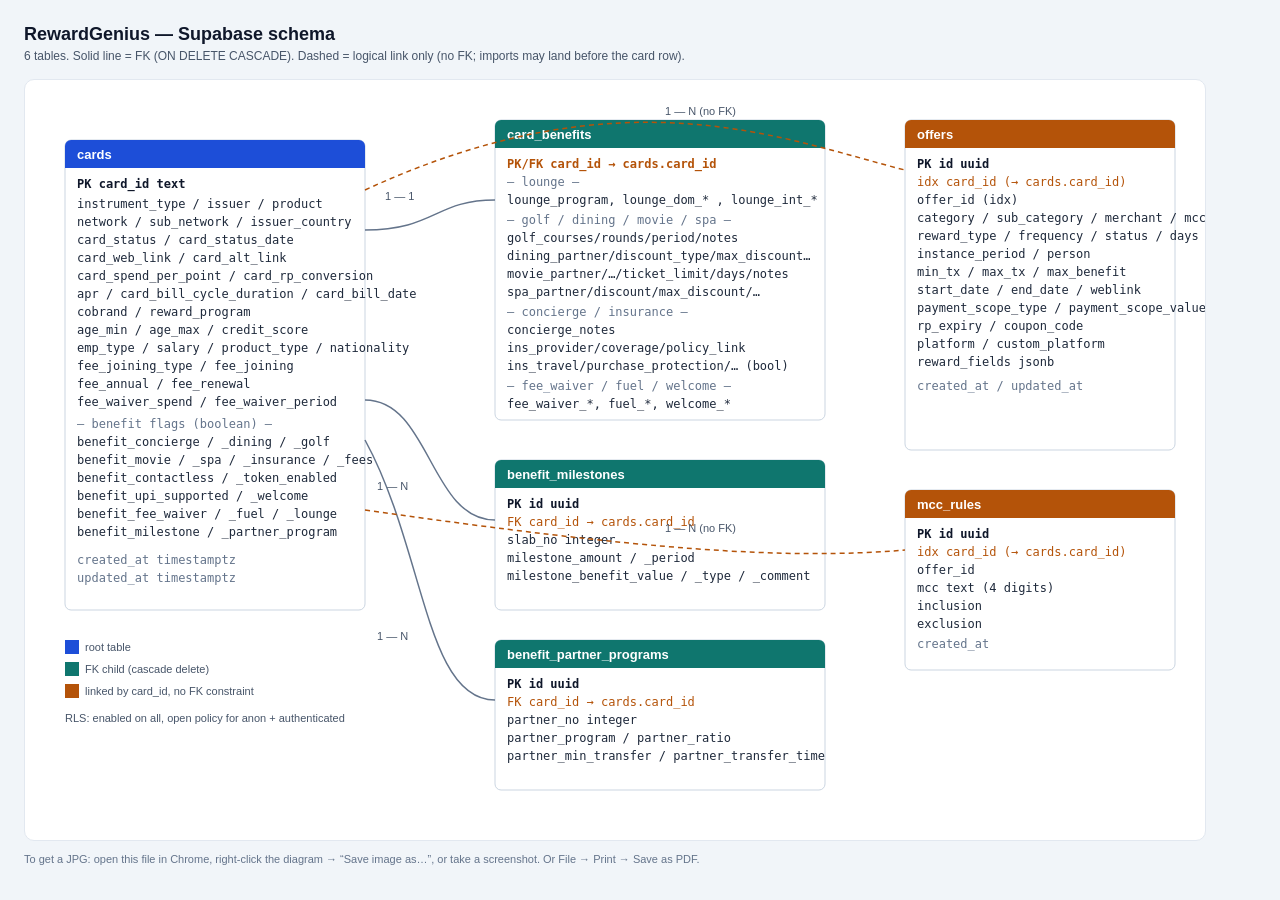
<file: docs/erd.html>
<!DOCTYPE html>
<html lang="en">
<head>
<meta charset="UTF-8" />
<title>RewardGenius — Database ERD</title>
<style>
  body { margin: 0; background: #f1f5f9; font-family: -apple-system, Segoe UI, Roboto, sans-serif; }
  .wrap { padding: 24px; }
  h1 { font-size: 18px; margin: 0 0 4px; color: #0f172a; }
  p.sub { margin: 0 0 16px; color: #475569; font-size: 12px; }
  .hint { margin: 12px 0 0; color: #64748b; font-size: 11px; }
  svg { background: #fff; border: 1px solid #e2e8f0; border-radius: 10px; display: block; }
  .tbl-title { font: 700 13px Segoe UI, sans-serif; fill: #fff; }
  .tbl-hdr-cards { fill: #1d4ed8; }
  .tbl-hdr-child { fill: #0f766e; }
  .tbl-hdr-loose { fill: #b45309; }
  .tbl-box { fill: #fff; stroke: #cbd5e1; stroke-width: 1; }
  .col { font: 12px Consolas, monospace; fill: #1e293b; }
  .col.pk { font-weight: 700; fill: #0f172a; }
  .col.fk { fill: #b45309; }
  .col.muted { fill: #64748b; }
  .rel { stroke: #64748b; stroke-width: 1.5; fill: none; }
  .rel.loose { stroke-dasharray: 5 4; stroke: #b45309; }
  .rellbl { font: 11px Segoe UI, sans-serif; fill: #475569; }
  .legend { font: 11px Segoe UI, sans-serif; fill: #475569; }
</style>
</head>
<body>
<div class="wrap">
  <h1>RewardGenius — Supabase schema</h1>
  <p class="sub">6 tables. Solid line = FK (ON DELETE CASCADE). Dashed = logical link only (no FK; imports may land before the card row).</p>

<svg width="1180" height="760" viewBox="0 0 1180 760" xmlns="http://www.w3.org/2000/svg">

  <!-- ============ cards ============ -->
  <g transform="translate(40,60)">
    <rect class="tbl-box" x="0" y="0" width="300" height="470" rx="6" />
    <rect class="tbl-hdr-cards" x="0" y="0" width="300" height="28" rx="6" />
    <rect class="tbl-hdr-cards" x="0" y="14" width="300" height="14" />
    <text class="tbl-title" x="12" y="19">cards</text>
    <text class="col pk"    x="12" y="48">PK  card_id            text</text>
    <text class="col"       x="12" y="68">instrument_type / issuer / product</text>
    <text class="col"       x="12" y="86">network / sub_network / issuer_country</text>
    <text class="col"       x="12" y="104">card_status / card_status_date</text>
    <text class="col"       x="12" y="122">card_web_link / card_alt_link</text>
    <text class="col"       x="12" y="140">card_spend_per_point / card_rp_conversion</text>
    <text class="col"       x="12" y="158">apr / card_bill_cycle_duration / card_bill_date</text>
    <text class="col"       x="12" y="176">cobrand / reward_program</text>
    <text class="col"       x="12" y="194">age_min / age_max / credit_score</text>
    <text class="col"       x="12" y="212">emp_type / salary / product_type / nationality</text>
    <text class="col"       x="12" y="230">fee_joining_type / fee_joining</text>
    <text class="col"       x="12" y="248">fee_annual / fee_renewal</text>
    <text class="col"       x="12" y="266">fee_waiver_spend / fee_waiver_period</text>
    <text class="col muted" x="12" y="288">— benefit flags (boolean) —</text>
    <text class="col"       x="12" y="306">benefit_concierge / _dining / _golf</text>
    <text class="col"       x="12" y="324">benefit_movie / _spa / _insurance / _fees</text>
    <text class="col"       x="12" y="342">benefit_contactless / _token_enabled</text>
    <text class="col"       x="12" y="360">benefit_upi_supported / _welcome</text>
    <text class="col"       x="12" y="378">benefit_fee_waiver / _fuel / _lounge</text>
    <text class="col"       x="12" y="396">benefit_milestone / _partner_program</text>
    <text class="col muted" x="12" y="424">created_at   timestamptz</text>
    <text class="col muted" x="12" y="442">updated_at   timestamptz</text>
  </g>

  <!-- ============ card_benefits (1:1) ============ -->
  <g transform="translate(470,40)">
    <rect class="tbl-box" x="0" y="0" width="330" height="300" rx="6" />
    <rect class="tbl-hdr-child" x="0" y="0" width="330" height="28" rx="6" />
    <rect class="tbl-hdr-child" x="0" y="14" width="330" height="14" />
    <text class="tbl-title" x="12" y="19">card_benefits</text>
    <text class="col pk fk" x="12" y="48">PK/FK  card_id   → cards.card_id</text>
    <text class="col muted" x="12" y="66">— lounge —</text>
    <text class="col"       x="12" y="84">lounge_program, lounge_dom_* , lounge_int_*</text>
    <text class="col muted" x="12" y="104">— golf / dining / movie / spa —</text>
    <text class="col"       x="12" y="122">golf_courses/rounds/period/notes</text>
    <text class="col"       x="12" y="140">dining_partner/discount_type/max_discount…</text>
    <text class="col"       x="12" y="158">movie_partner/…/ticket_limit/days/notes</text>
    <text class="col"       x="12" y="176">spa_partner/discount/max_discount/…</text>
    <text class="col muted" x="12" y="196">— concierge / insurance —</text>
    <text class="col"       x="12" y="214">concierge_notes</text>
    <text class="col"       x="12" y="232">ins_provider/coverage/policy_link</text>
    <text class="col"       x="12" y="250">ins_travel/purchase_protection/… (bool)</text>
    <text class="col muted" x="12" y="270">— fee_waiver / fuel / welcome —</text>
    <text class="col"       x="12" y="288">fee_waiver_*, fuel_*, welcome_*</text>
  </g>

  <!-- ============ benefit_milestones (N:1) ============ -->
  <g transform="translate(470,380)">
    <rect class="tbl-box" x="0" y="0" width="330" height="150" rx="6" />
    <rect class="tbl-hdr-child" x="0" y="0" width="330" height="28" rx="6" />
    <rect class="tbl-hdr-child" x="0" y="14" width="330" height="14" />
    <text class="tbl-title" x="12" y="19">benefit_milestones</text>
    <text class="col pk"    x="12" y="48">PK  id          uuid</text>
    <text class="col fk"    x="12" y="66">FK  card_id     → cards.card_id</text>
    <text class="col"       x="12" y="84">slab_no   integer</text>
    <text class="col"       x="12" y="102">milestone_amount / _period</text>
    <text class="col"       x="12" y="120">milestone_benefit_value / _type / _comment</text>
  </g>

  <!-- ============ benefit_partner_programs (N:1) ============ -->
  <g transform="translate(470,560)">
    <rect class="tbl-box" x="0" y="0" width="330" height="150" rx="6" />
    <rect class="tbl-hdr-child" x="0" y="0" width="330" height="28" rx="6" />
    <rect class="tbl-hdr-child" x="0" y="14" width="330" height="14" />
    <text class="tbl-title" x="12" y="19">benefit_partner_programs</text>
    <text class="col pk"    x="12" y="48">PK  id          uuid</text>
    <text class="col fk"    x="12" y="66">FK  card_id     → cards.card_id</text>
    <text class="col"       x="12" y="84">partner_no   integer</text>
    <text class="col"       x="12" y="102">partner_program / partner_ratio</text>
    <text class="col"       x="12" y="120">partner_min_transfer / partner_transfer_time</text>
  </g>

  <!-- ============ offers (N:1 loose) ============ -->
  <g transform="translate(880,40)">
    <rect class="tbl-box" x="0" y="0" width="270" height="330" rx="6" />
    <rect class="tbl-hdr-loose" x="0" y="0" width="270" height="28" rx="6" />
    <rect class="tbl-hdr-loose" x="0" y="14" width="270" height="14" />
    <text class="tbl-title" x="12" y="19">offers</text>
    <text class="col pk"    x="12" y="48">PK  id            uuid</text>
    <text class="col fk"    x="12" y="66">idx card_id       (→ cards.card_id)</text>
    <text class="col"      x="12" y="84">offer_id  (idx)</text>
    <text class="col"      x="12" y="102">category / sub_category / merchant / mcc</text>
    <text class="col"      x="12" y="120">reward_type / frequency / status / days</text>
    <text class="col"      x="12" y="138">instance_period / person</text>
    <text class="col"      x="12" y="156">min_tx / max_tx / max_benefit</text>
    <text class="col"      x="12" y="174">start_date / end_date / weblink</text>
    <text class="col"      x="12" y="192">payment_scope_type / payment_scope_value</text>
    <text class="col"      x="12" y="210">rp_expiry / coupon_code</text>
    <text class="col"      x="12" y="228">platform / custom_platform</text>
    <text class="col"      x="12" y="246">reward_fields   jsonb</text>
    <text class="col muted" x="12" y="270">created_at / updated_at</text>
  </g>

  <!-- ============ mcc_rules (N:1 loose) ============ -->
  <g transform="translate(880,410)">
    <rect class="tbl-box" x="0" y="0" width="270" height="180" rx="6" />
    <rect class="tbl-hdr-loose" x="0" y="0" width="270" height="28" rx="6" />
    <rect class="tbl-hdr-loose" x="0" y="14" width="270" height="14" />
    <text class="tbl-title" x="12" y="19">mcc_rules</text>
    <text class="col pk"    x="12" y="48">PK  id          uuid</text>
    <text class="col fk"    x="12" y="66">idx card_id     (→ cards.card_id)</text>
    <text class="col"      x="12" y="84">offer_id</text>
    <text class="col"      x="12" y="102">mcc         text (4 digits)</text>
    <text class="col"      x="12" y="120">inclusion</text>
    <text class="col"      x="12" y="138">exclusion</text>
    <text class="col muted" x="12" y="158">created_at</text>
  </g>

  <!-- ============ relationship lines ============ -->
  <!-- cards -> card_benefits (1:1) -->
  <path class="rel" d="M340,150 C410,150 410,120 470,120" />
  <text class="rellbl" x="360" y="120">1 — 1</text>
  <!-- cards -> benefit_milestones (1:N) -->
  <path class="rel" d="M340,320 C405,320 405,440 470,440" />
  <text class="rellbl" x="352" y="410">1 — N</text>
  <!-- cards -> benefit_partner_programs (1:N) -->
  <path class="rel" d="M340,360 C400,470 400,620 470,620" />
  <text class="rellbl" x="352" y="560">1 — N</text>
  <!-- cards -> offers (loose 1:N) -->
  <path class="rel loose" d="M340,110 C600,-10 760,60 880,90" />
  <text class="rellbl" x="640" y="35">1 — N (no FK)</text>
  <!-- cards -> mcc_rules (loose 1:N) -->
  <path class="rel loose" d="M340,430 C620,470 760,480 880,470" />
  <text class="rellbl" x="640" y="452">1 — N (no FK)</text>

  <!-- legend -->
  <g transform="translate(40,560)">
    <rect x="0" y="0" width="14" height="14" class="tbl-hdr-cards" />
    <text class="legend" x="20" y="11">root table</text>
    <rect x="0" y="22" width="14" height="14" class="tbl-hdr-child" />
    <text class="legend" x="20" y="33">FK child (cascade delete)</text>
    <rect x="0" y="44" width="14" height="14" class="tbl-hdr-loose" />
    <text class="legend" x="20" y="55">linked by card_id, no FK constraint</text>
    <text class="legend" x="0" y="82">RLS: enabled on all, open policy for anon + authenticated</text>
  </g>

</svg>
  <p class="hint">To get a JPG: open this file in Chrome, right-click the diagram → “Save image as…”, or take a screenshot. Or File → Print → Save as PDF.</p>
</div>
</body>
</html>
</file>
